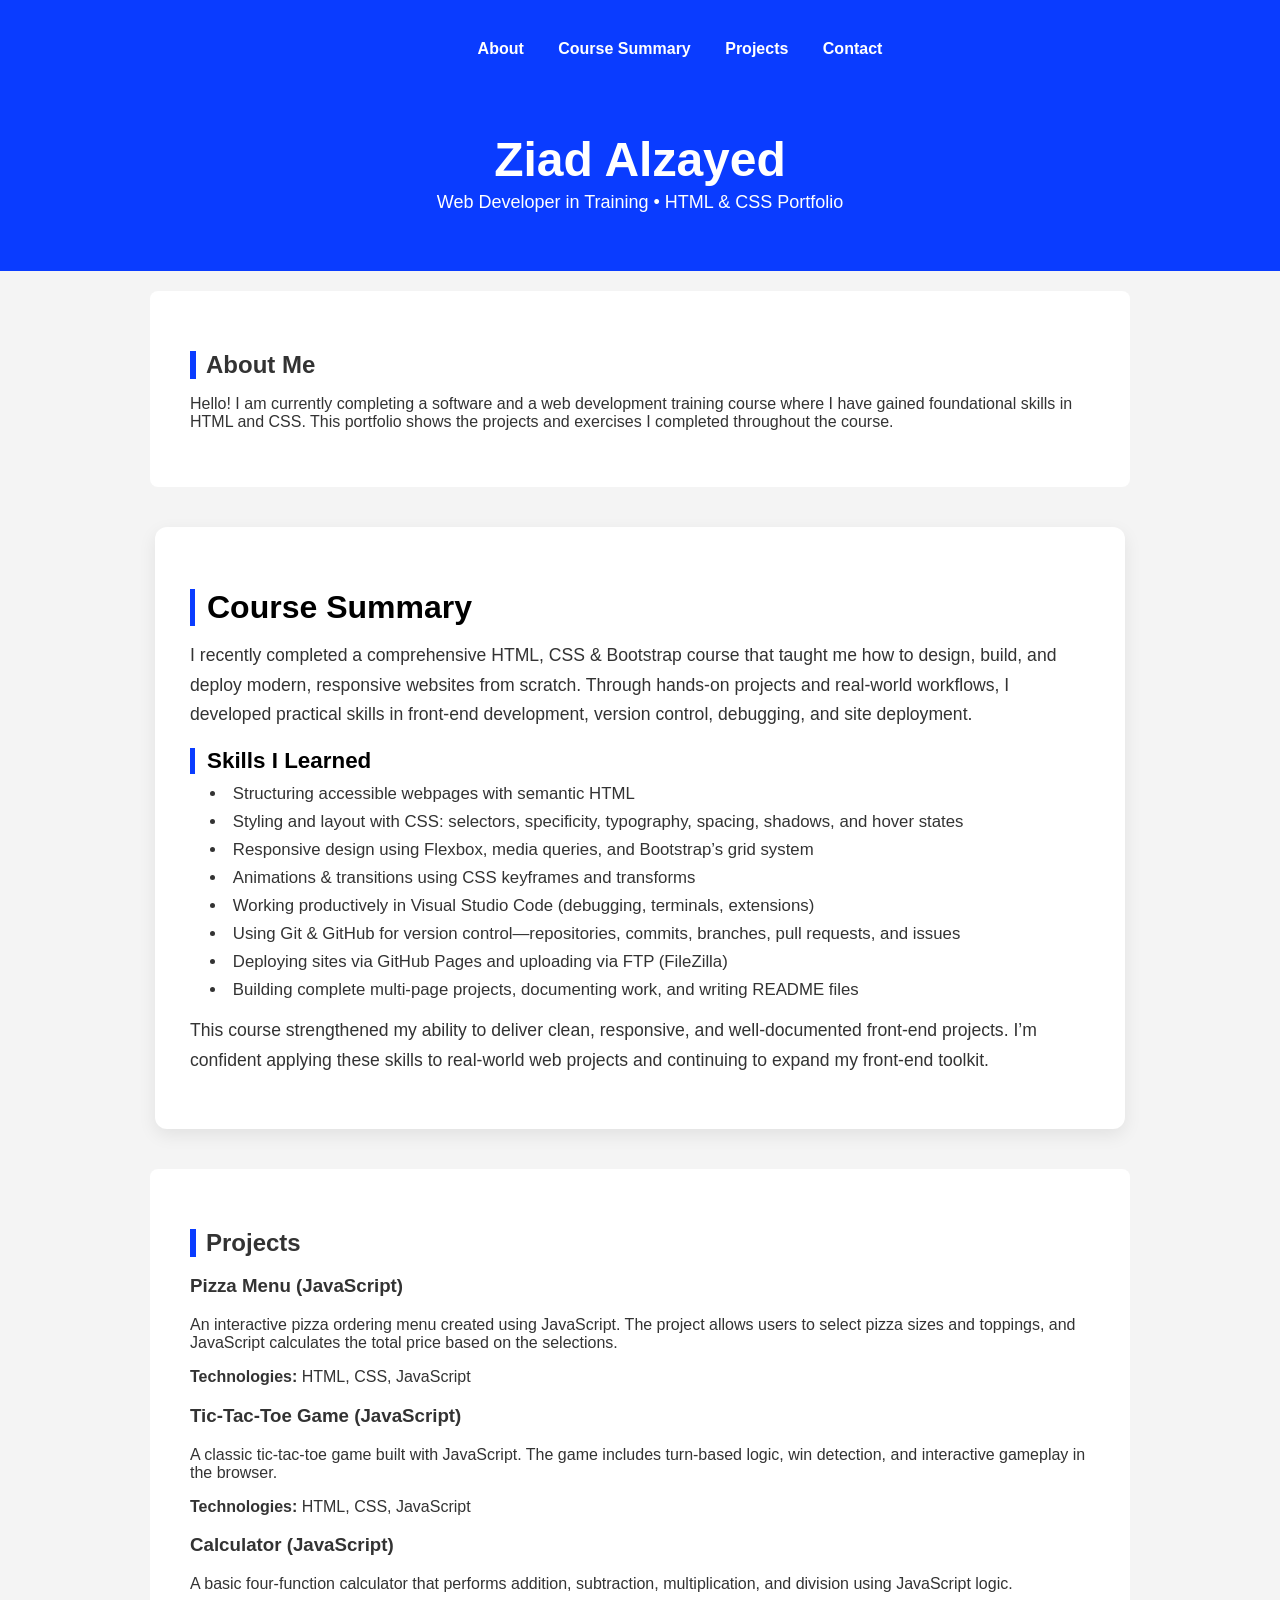
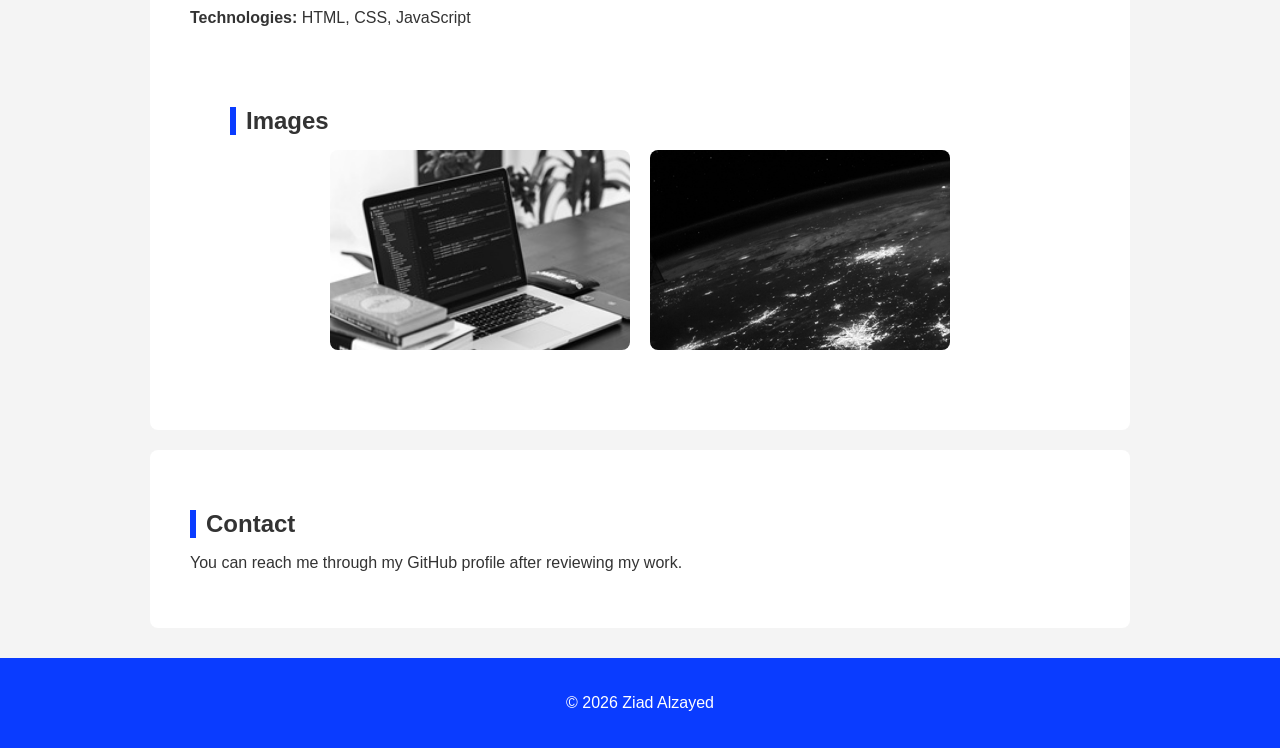
<file: portfolio-main/index.html>
<!DOCTYPE html>
<html lang="en">
<head>
    <meta charset="UTF-8">
    <meta name="viewport" content="width=device-width, initial-scale=1.0">
    <title>Ziad Alzayed – Portfolio</title>
    <link rel="stylesheet" href="style.css">
</head>
<body>
    <nav>
        <a href="#about">About</a>
        <a href="#course-summary">Course Summary</a>
        <a href="#projects">Projects</a>
        <a href="#contact">Contact</a>
    </nav>
    <header>
        <h1>Ziad Alzayed</h1>
        <p class="tagline">Web Developer in Training • HTML & CSS Portfolio</p>
    </header>
</section>


    <section id="about" class="section">
        <h2>About Me</h2>
        <p>Hello! I am currently completing a software and a web development training course where I have gained foundational skills in HTML and CSS. This portfolio shows the projects and exercises I completed throughout the course.</p>
    </section>

<section id="course-summary" class="section" aria-labelledby="course-summary-title">
    <h2 id="course-summary-title">Course Summary</h2>

  <p class="intro" style="margin-top:10px;">
    I recently completed a comprehensive HTML, CSS &amp; Bootstrap course that taught me how to design, build, and deploy modern, responsive websites from scratch. Through hands-on projects and real-world workflows, I developed practical skills in front-end development, version control, debugging, and site deployment.
  </p>

  <h3 style="margin-top:18px;">Skills I Learned</h3>
  <ul class="skills-list" style="margin-top:10px; list-style: disc inside;">
    <li>Structuring accessible webpages with semantic HTML</li>
    <li>Styling and layout with CSS: selectors, specificity, typography, spacing, shadows, and hover states</li>
    <li>Responsive design using Flexbox, media queries, and Bootstrap’s grid system</li>
    <li>Animations &amp; transitions using CSS keyframes and transforms</li>
    <li>Working productively in Visual Studio Code (debugging, terminals, extensions)</li>
    <li>Using Git &amp; GitHub for version control—repositories, commits, branches, pull requests, and issues</li>
    <li>Deploying sites via GitHub Pages and uploading via FTP (FileZilla)</li>
    <li>Building complete multi-page projects, documenting work, and writing README files</li>
  </ul>

  <p class="final" style="margin-top:16px;">
    This course strengthened my ability to deliver clean, responsive, and well-documented front-end projects. I’m confident applying these skills to real-world web projects and continuing to expand my front-end toolkit.
  </p>

</section>
<section id="projects" class="section">
    <h2>Projects</h2>

    <div class="project">
        <h3>Pizza Menu (JavaScript)</h3>
        <p>
            An interactive pizza ordering menu created using JavaScript.
            The project allows users to select pizza sizes and toppings,
            and JavaScript calculates the total price based on the selections.
        </p>
        <p><strong>Technologies:</strong> HTML, CSS, JavaScript</p>
    </div>

    <div class="project">
        <h3>Tic-Tac-Toe Game (JavaScript)</h3>
        <p>
            A classic tic-tac-toe game built with JavaScript.
            The game includes turn-based logic, win detection,
            and interactive gameplay in the browser.
        </p>
        <p><strong>Technologies:</strong> HTML, CSS, JavaScript</p>
    </div>

    <div class="project">
        <h3>Calculator (JavaScript)</h3>
        <p>
            A basic four-function calculator that performs addition,
            subtraction, multiplication, and division using JavaScript logic.
        </p>
        <p><strong>Technologies:</strong> HTML, CSS, JavaScript</p>
            <section id="images" class="section">
    <h2>Images</h2>

    <div class="project-images">
        <img src="img1-small.jpg" alt="Project 1" class="hover-image">
        <img src="img2-large.jpg" alt="Project 2" class="hover-image">
    </div>
    </div>
    
</section>

    <section id="contact" class="section">
        <h2>Contact</h2>
        <p>You can reach me through my GitHub profile after reviewing my work.</p>
    </section>

    <footer>
      <p>© <span id="year"></span> Ziad Alzayed</p>
    </footer>
  <script src="script.js"></script>
</body>
</html>
</file>
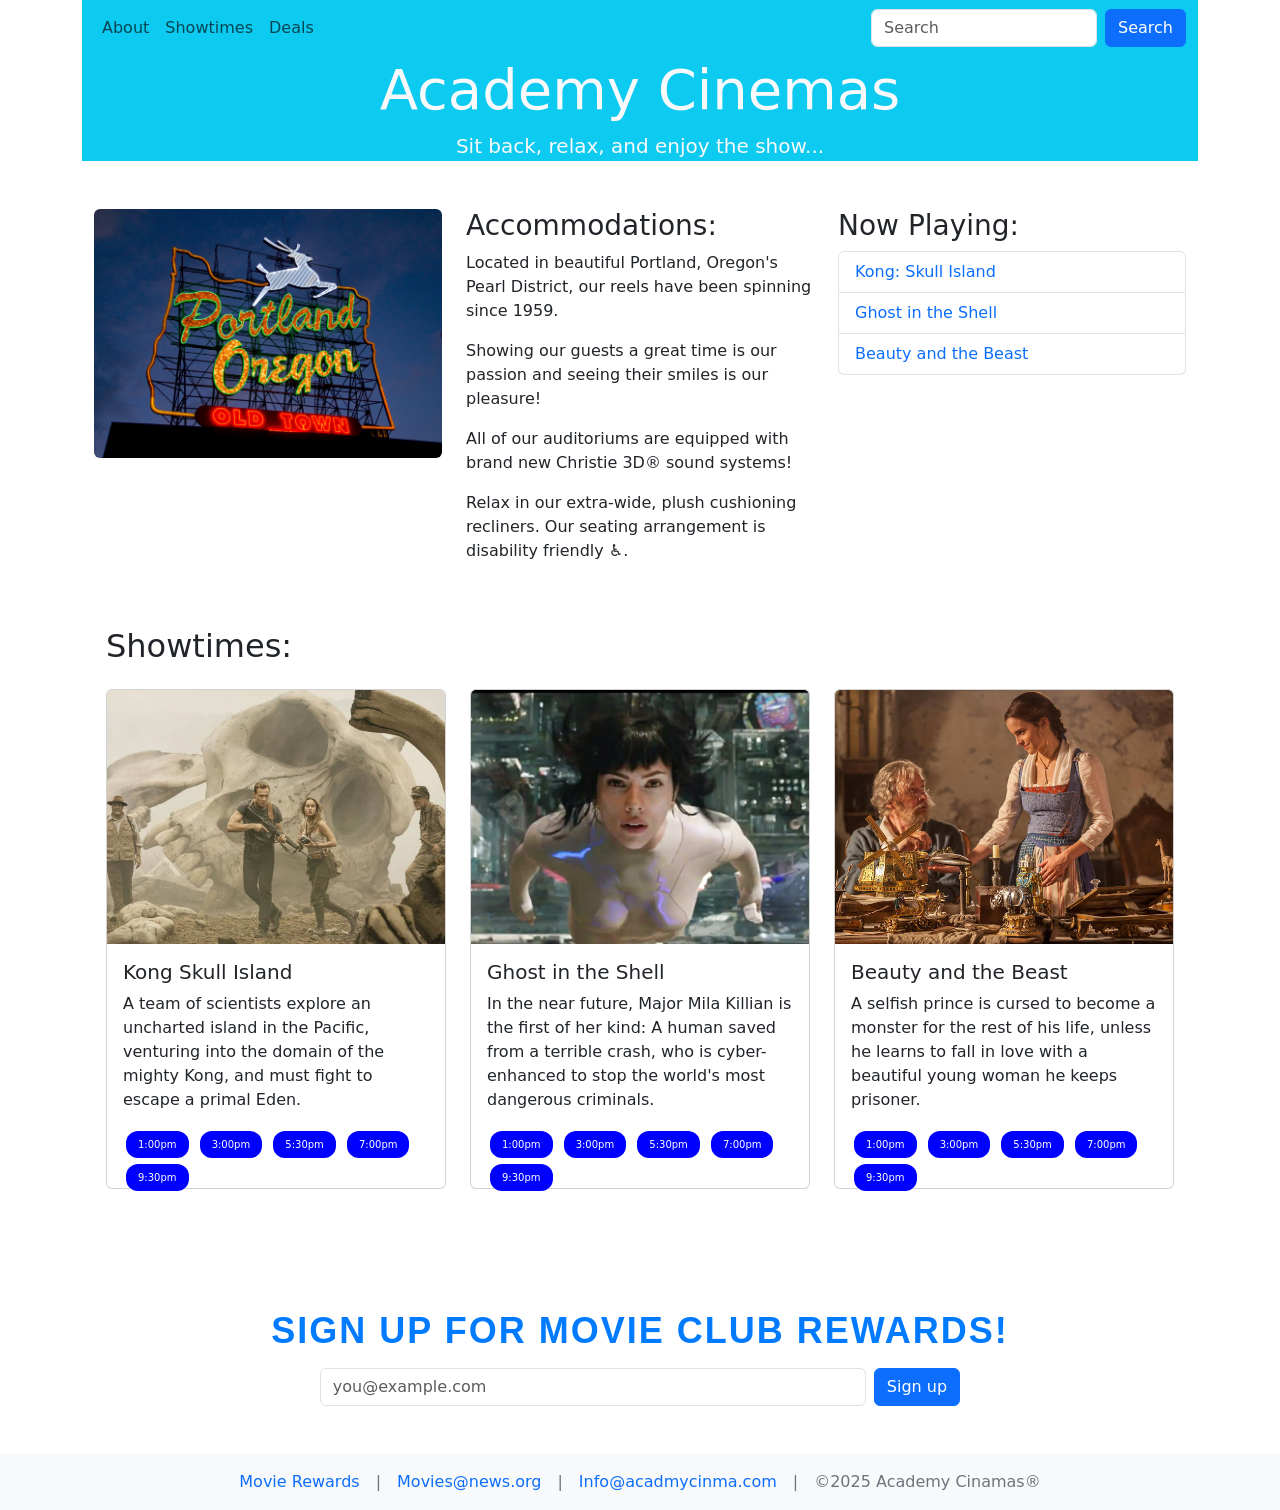
<file: HTML-and-CSS-Projects-main/bootstrap4_project/index.html>
<!DOCTYPE html>
<html lang="en">
<head>
    <meta charset="UTF-8">
    <meta name="viewport" content="width=device-width, initial-scale=1, shrink-to-fit=no">
    <title>Academy Cinemas</title>
    <!-- Bootstrap CSS -->
    <link 
        href="https://cdn.jsdelivr.net/npm/bootstrap@5.3.2/dist/css/bootstrap.min.css" 
        rel="stylesheet">
</head>
<body>
    <div class="container">
        <!-- Navigation Bar -->
        <nav class="navbar navbar-expand-lg navbar-light bg-info">
            <div class="container">

                <button class="navbar-toggler" type="button" data-bs-toggle="collapse" data-bs-target="#navbarNav">
                    <span class="navbar-toggler-icon"></span>
                </button>

                <div class="collapse navbar-collapse justify-content-between" id="navbarNav">
                    <!-- Left links -->
                    <ul class="navbar-nav">
                        <li class="nav-item active"><a class="nav-link" href="#about">About</a></li>
                        <li class="nav-item active"><a class="nav-link" href="#showtimes">Showtimes</a></li>
                        <li class="nav-item active"><a class="nav-link" href="#deals">Deals</a></li>
                    </ul>

                    <!-- Search form -->
                    <form class="d-flex" role="search">
                        <input class="form-control me-2" type="search" placeholder="Search">
                        <button class="btn btn-primary" type="submit">Search</button>
                    </form>
                </div>
            </div>
        </nav>

        <!-- Header Section -->
        <div class="jumbotron jumbotron-fluid bg-info text-center">
            <div class="container">
            <h1 class="display-4 text-light">Academy Cinemas</h1>
            <p class="lead text-light">Sit back, relax, and enjoy the show...</p>
            </div>
        </div>

        <!-- Main Content -->
        <div id="about" class="container my-5">
            <div class="row">
                <!-- Image -->
                <div class="col-md-4 text-center">
                    <img class="img-fluid rounded" src="pdx.jpg" alt="Portland, Oregon sign">
                </div>

                <!-- Accommodations -->
                <div class="col-md-4">
                    <h3>Accommodations:</h3>
                    <p>Located in beautiful Portland, Oregon's Pearl District, our reels have been spinning since 1959.</p>
                    <p>Showing our guests a great time is our passion and seeing their smiles is our pleasure!</p>
                    <p>All of our auditoriums are equipped with brand new Christie 3D&reg; sound systems!</p>
                    <p>Relax in our extra-wide, plush cushioning recliners. Our seating arrangement is disability friendly &#9855;.</p>
                </div>

                <!-- Now Playing -->
                <div class="col-sm">
                    <h3>Now Playing:</h3>
                    <div class="list-group">
                        <a href="#" class="list-group-item list-group-item-action text-primary">Kong: Skull Island</a>
                        <a href="#" class="list-group-item list-group-item-action text-primary">Ghost in the Shell</a>
                        <a href="#" class="list-group-item list-group-item-action text-primary">Beauty and the Beast</a>
                    </div>
                </div>

            </div>
                <!-- Show Times Section -->
                <section id="showtimes" class="container py-5">
                    <h2 class="text-left mb-4">Showtimes:</h2>
                    <div class="row">
                        <!-- Movie 1 -->
                        <div class="col-md-4 mb-4">
                            <div class="card" style="height: 500px; display: flex; flex-direction: column;">
                                <div class="ratio ratio-4x3">
                                    <img src="kongskullisland.jpg" class="card-img-top w-100 h-100" style="object-fit: cover;" alt="Kong Skull Island">
                                </div>
                                <div class="card-body">
                                    <h5 class="card-title">Kong Skull Island</h5>
                                    <p class="card-text">
                                        A team of scientists explore an uncharted island in the Pacific, venturing into the domain of the mighty Kong, and must fight to escape a primal Eden.
                                    </p>
                                    <p></p>
                                    <div>
                                        <span style="background-color: blue; color: white; border-radius: 12px; padding: 6px 12px; margin: 3px; display: inline-block; font-size: 10px;">1:00pm</span>
                                        <span style="background-color: blue; color: white; border-radius: 12px; padding: 6px 12px; margin: 3px; display: inline-block; font-size: 10px;">3:00pm</span>
                                        <span style="background-color: blue; color: white; border-radius: 12px; padding: 6px 12px; margin: 3px; display: inline-block; font-size: 10px;">5:30pm</span>
                                        <span style="background-color: blue; color: white; border-radius: 12px; padding: 6px 12px; margin: 3px; display: inline-block; font-size: 10px;">7:00pm</span>
                                        <span style="background-color: blue; color: white; border-radius: 12px; padding: 6px 12px; margin: 3px; display: inline-block; font-size: 10px;">9:30pm</span>
                                    </div>
                                </div>
                            </div>
                        </div>

                        <!-- Movie 2 -->
                        <div class="col-md-4 mb-4">
                            <div class="card" style="height: 500px; display: flex; flex-direction: column;">
                                <div class="ratio ratio-4x3">
                                    <img src="ghostintheshell.jpg" class="card-img-top w-100 h-100" style="object-fit: cover;" alt="Ghost in the Shell">
                                </div>
                                <div class="card-body">
                                    <h5 class="card-title">Ghost in the Shell</h5>
                                    <p class="card-text">
                                        In the near future, Major Mila Killian is the first of her kind: A human saved from a terrible crash, who is cyber-enhanced to stop the world's most dangerous criminals.
                                    </p>
                                    <div>
                                        <span style="background-color: blue; color: white; border-radius: 12px; padding: 6px 12px; margin: 3px; display: inline-block; font-size: 10px;">1:00pm</span>
                                        <span style="background-color: blue; color: white; border-radius: 12px; padding: 6px 12px; margin: 3px; display: inline-block; font-size: 10px;">3:00pm</span>
                                        <span style="background-color: blue; color: white; border-radius: 12px; padding: 6px 12px; margin: 3px; display: inline-block; font-size: 10px;">5:30pm</span>
                                        <span style="background-color: blue; color: white; border-radius: 12px; padding: 6px 12px; margin: 3px; display: inline-block; font-size: 10px;">7:00pm</span>
                                        <span style="background-color: blue; color: white; border-radius: 12px; padding: 6px 12px; margin: 3px; display: inline-block; font-size: 10px;">9:30pm</span>
                                    </div>
                                </div>
                            </div>
                        </div>

                        <!-- Movie 3 -->
                        <div class="col-md-4 mb-4">
                            <div class="card" style="height: 500px; display: flex; flex-direction: column;">
                                <div class="ratio ratio-4x3">
                                    <img src="beautyandthebeast.jpg" class="card-img-top w-100 h-100" style="object-fit: cover;" alt="Beauty and the Beast">
                                </div>
                                <div class="card-body">
                                    <h5 class="card-title">Beauty and the Beast</h5>
                                    <p class="card-text">
                                        A selfish prince is cursed to become a monster for the rest of his life, unless he learns to fall in love with a beautiful young woman he keeps prisoner.
                                    </p>
                                    <div>
                                        <span style="background-color: blue; color: white; border-radius: 12px; padding: 6px 12px; margin: 3px; display: inline-block; font-size: 10px;">1:00pm</span>
                                        <span style="background-color: blue; color: white; border-radius: 12px; padding: 6px 12px; margin: 3px; display: inline-block; font-size: 10px;">3:00pm</span>
                                        <span style="background-color: blue; color: white; border-radius: 12px; padding: 6px 12px; margin: 3px; display: inline-block; font-size: 10px;">5:30pm</span>
                                        <span style="background-color: blue; color: white; border-radius: 12px; padding: 6px 12px; margin: 3px; display: inline-block; font-size: 10px;">7:00pm</span>
                                        <span style="background-color: blue; color: white; border-radius: 12px; padding: 6px 12px; margin: 3px; display: inline-block; font-size: 10px;">9:30pm</span>
                                    </div>
                                </div>
                            </div>
                        </div>
                    </div>
                </section>



            <!-- Movie Club Signup -->
            <div id="deals" class="text-center mt-5">
            <h3 style="color: #007bff; font-size: 36px; font-weight: bold; letter-spacing: 2px; text-transform: uppercase; font-family: 'Arial Black', Gadget, sans-serif;">
                SIGN UP FOR MOVIE CLUB REWARDS!
            </h3>                
            <form class="d-flex justify-content-center mt-3">
                    <input type="email" class="form-control w-50 me-2" placeholder="you@example.com" required>
                    <button type="submit" class="btn btn-primary">Sign up</button>
                </form>
            </div>
        </div>


        <!-- Bootstrap JS -->
        <script 
            src="https://cdn.jsdelivr.net/npm/bootstrap@5.3.2/dist/js/bootstrap.bundle.min.js">
        </script>
    </div>
</body>
</html>
<!-- Footer -->
<footer class="bg-light text-center py-3 mt-5 d-flex justify-content-center align-items-center flex-wrap">
    <a href="#" class="mx-2 text-decoration-none text-primary">Movie Rewards</a>
    <span class="mx-2 text-secondary">|</span>
    <a href="#" class="mx-2 text-decoration-none text-primary">Movies@news.org</a>
    <span class="mx-2 text-secondary">|</span>
    <a href="#" class="mx-2 text-decoration-none text-primary">Info@acadmycinma.com</a>
    <span class="mx-2 text-secondary">|</span>
    <a class="mx-2 text-decoration-none text-secondary">&copy;2025 Academy Cinamas&reg;</a>
</footer>
</file>
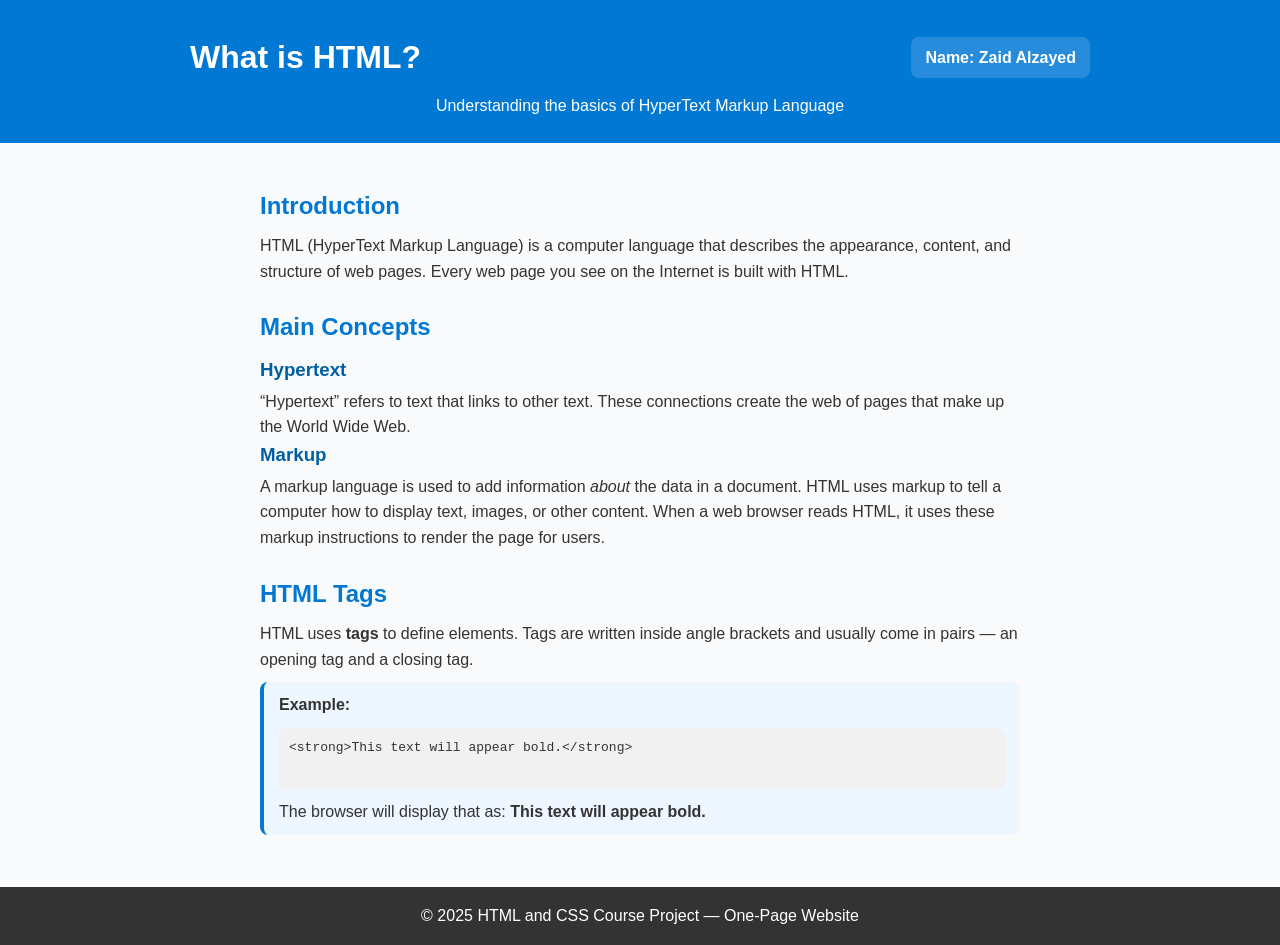
<file: HTML-and-CSS-Projects-main/One-Page-Website/index.html>
<!DOCTYPE html>
<html lang="en">
<head>
  <meta charset="UTF-8" />
  <meta name="viewport" content="width=device-width, initial-scale=1.0" />
  <title>What is HTML?</title>
  <link rel="stylesheet" href="style.css" />
</head>
<body>
  <header>
    <div class="header-container">
      <h1>What is HTML?</h1>
      <span class="student-name">Name: Zaid Alzayed</span>
    </div>
    <p>Understanding the basics of HyperText Markup Language</p>
  </header>

  <main>
    <section id="intro">
      <h2>Introduction</h2>
      <p>
        HTML (HyperText Markup Language) is a computer language that describes
        the appearance, content, and structure of web pages. Every web page you
        see on the Internet is built with HTML.
      </p>
    </section>

    <section id="concepts">
      <h2>Main Concepts</h2>
      <div class="concept">
        <h3>Hypertext</h3>
        <p>
          “Hypertext” refers to text that links to other text. These connections
          create the web of pages that make up the World Wide Web.
        </p>
      </div>

      <div class="concept">
        <h3>Markup</h3>
        <p>
          A markup language is used to add information <em>about</em> the data
          in a document. HTML uses markup to tell a computer how to display text,
          images, or other content. When a web browser reads HTML, it uses these
          markup instructions to render the page for users.
        </p>
      </div>
    </section>

    <section id="tags">
      <h2>HTML Tags</h2>
      <p>
        HTML uses <strong>tags</strong> to define elements. Tags are written
        inside angle brackets and usually come in pairs — an opening tag and a
        closing tag.
      </p>

      <div class="example">
        <p><strong>Example:</strong></p>
        <pre>
&lt;strong&gt;This text will appear bold.&lt;/strong&gt;
        </pre>
        <p>
          The browser will display that as:
          <strong>This text will appear bold.</strong>
        </p>
      </div>
    </section>
  </main>

  <footer>
    <p>© 2025 HTML and CSS Course Project — One-Page Website</p>
  </footer>
</body>
</html>
</file>
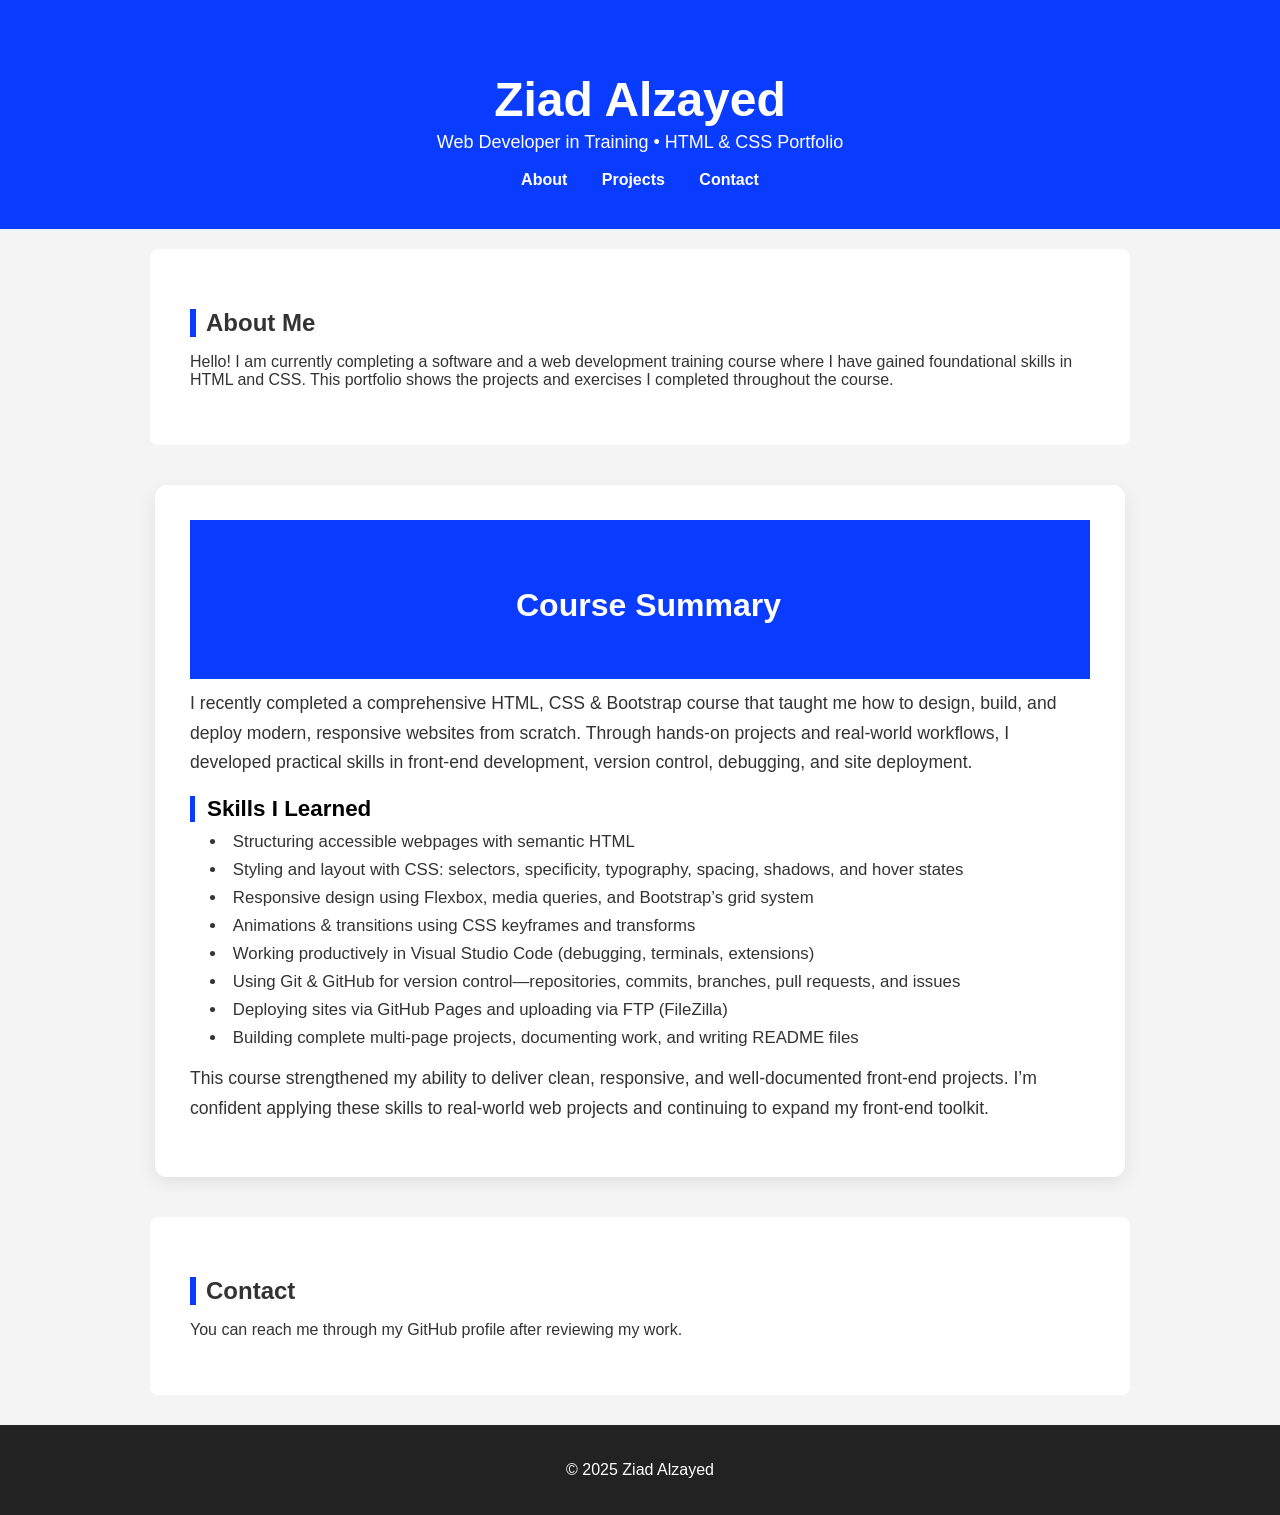
<file: HTML-and-CSS-Projects-main/Portfolio/index.html>
<!DOCTYPE html>
<html lang="en">
<head>
    <meta charset="UTF-8">
    <meta name="viewport" content="width=device-width, initial-scale=1.0">
    <title>Ziad Alzayed – Portfolio</title>
    <link rel="stylesheet" href="style.css">
</head>
<body>

    <header>
        <h1>Ziad Alzayed</h1>
        <p class="tagline">Web Developer in Training • HTML & CSS Portfolio</p>
        <nav>
            <a href="#about">About</a>
            <a href="#course-summary-title">Projects</a>
            <a href="#contact">Contact</a>
        </nav>
    </header>

    <section id="about" class="section">
        <h2>About Me</h2>
        <p>Hello! I am currently completing a software and a web development training course where I have gained foundational skills in HTML and CSS. This portfolio shows the projects and exercises I completed throughout the course.</p>
    </section>

<section id="course-summary" class="section" aria-labelledby="course-summary-title">
  <header>
    <h2 id="course-summary-title">Course Summary</h2>
  </header>

  <p class="intro" style="margin-top:10px;">
    I recently completed a comprehensive HTML, CSS &amp; Bootstrap course that taught me how to design, build, and deploy modern, responsive websites from scratch. Through hands-on projects and real-world workflows, I developed practical skills in front-end development, version control, debugging, and site deployment.
  </p>

  <h3 style="margin-top:18px;">Skills I Learned</h3>
  <ul class="skills-list" style="margin-top:10px; list-style: disc inside;">
    <li>Structuring accessible webpages with semantic HTML</li>
    <li>Styling and layout with CSS: selectors, specificity, typography, spacing, shadows, and hover states</li>
    <li>Responsive design using Flexbox, media queries, and Bootstrap’s grid system</li>
    <li>Animations &amp; transitions using CSS keyframes and transforms</li>
    <li>Working productively in Visual Studio Code (debugging, terminals, extensions)</li>
    <li>Using Git &amp; GitHub for version control—repositories, commits, branches, pull requests, and issues</li>
    <li>Deploying sites via GitHub Pages and uploading via FTP (FileZilla)</li>
    <li>Building complete multi-page projects, documenting work, and writing README files</li>
  </ul>

  <p class="final" style="margin-top:16px;">
    This course strengthened my ability to deliver clean, responsive, and well-documented front-end projects. I’m confident applying these skills to real-world web projects and continuing to expand my front-end toolkit.
  </p>

</section>


    <section id="contact" class="section">
        <h2>Contact</h2>
        <p>You can reach me through my GitHub profile after reviewing my work.</p>
    </section>

    <footer>
        <p>© 2025 Ziad Alzayed</p>
    </footer>

</body>
</html>
</file>
<file: portfolio-main/style.css>
body {
    font-family: Arial, sans-serif;
    margin: 0;
    background: #f4f4f4;
    color: #333;
}
nav {
    text-align: center;
    padding: 40px;
    background: #0a3cff;
    color: white;
    overflow: hidden; /* This ensures that any content that overflows beyond the boundary of our nav bar is not displayed */
    position: fixed; /* This keeps the navbar at the top of the screen as we scroll */
    top: 0; /* This ensures no space is displayed above the navbar */
    width: 100%; /* This makes the navbar span the entire width of the page */
    z-index: 1; /* This ensures other elements don't display over the navbar */
    -webkit-animation: moveNav 5s; /* Safari 4.0 - 8.0 */
    animation: moveNav 5s; /* This makes the moveNav animation last 5 seconds */
}
.project-images {
    display: flex;
    gap: 20px; /* space between images */
    justify-content: center;
    flex-wrap: wrap;
}

.hover-image {
    width: 300px; /* adjust size */
    height: 200px; /* adjust size */
    object-fit: cover; /* crops image nicely */
    transition: transform 0.3s ease, filter 0.3s ease; /* smooth transition */
    filter: grayscale(100%); /* initially grayscale */
    cursor: pointer;
    border-radius: 8px; /* optional: rounded corners */
}

.hover-image:hover {
    transform: scale(1.1); /* pop effect */
    filter: grayscale(0%); /* color restored */
}

header {
    text-align: center;
    padding: 40px;
    background: #0a3cff;
    color: white;
    margin-top: 60px; /* adjust the value as needed */

}

header h1 {
    margin-bottom: 5px;
    font-size: 48px;
}

.tagline {
    margin-top: 0;
    font-size: 18px;
}

nav a {
    color: white;
    margin: 0 15px;
    text-decoration: none;
    font-weight: bold;
}

.section {
    padding: 40px;
    max-width: 900px;
    margin: auto;
    background: white;
    margin-top: 20px;
    border-radius: 8px;
}

h2 {
    margin-bottom: 15px;
    border-left: 6px solid #0a3cff;
    padding-left: 10px;
}

footer {
    text-align: center;
    padding: 20px;
    background: #0a3cff;
    color: white;
    margin-top: 30px;
}
/* ----------------------------
   COURSE SUMMARY SECTION
----------------------------- */
#course-summary {
    width: 90%;
    max-width: 900px;
    margin: 40px auto;
    padding: 35px;
    background: #ffffff;
    border-radius: 12px;
    box-shadow: 0 6px 18px rgba(0, 0, 0, 0.08);
    animation: fadeIn 0.7s ease;
}

#course-summary h2 {
    font-size: 2rem;
    color: #000000;
    border-left: 5px solid #0a3cff;
    padding-left: 12px;
    margin-bottom: 15px;
}

#course-summary h3 {
    font-size: 1.4rem;
    color: #000000;
    border-left: 5px solid #0a3cff; /* Blue bar */
    padding-left: 12px;
    margin-top: 20px;
    margin-bottom: 10px;
}

#course-summary p {
    font-size: 1.1rem;
    line-height: 1.7;
    margin-top: 12px;
    color: #333;
}

#course-summary ul {
    list-style-type: disc;
    padding-left: 20px;
    margin-top: 10px;
}

#course-summary ul li {
    margin-bottom: 8px;
    font-size: 1.05rem;
}


/* Reuse fadeIn animation if not already included */
@keyframes fadeIn {
    from { opacity: 0; transform: translateY(15px); }
    to   { opacity: 1; transform: translateY(0); }
}
</file>
<file: HTML-and-CSS-Projects-main/One-Page-Website/style.css>
/* Basic reset */
* {
  margin: 0;
  padding: 0;
  box-sizing: border-box;
}

/* Global styles */
body {
  font-family: Arial, sans-serif;
  line-height: 1.6;
  background-color: #f9fafb;
  color: #333;
}

/* Header */
header {
  background-color: #0078d4;
  color: white;
  text-align: center;
  padding: 2rem 1rem 1.5rem;
  position: relative;
}

/* Flexbox layout for title and name */
.header-container {
  display: flex;
  justify-content: space-between;
  align-items: center;
  max-width: 900px;
  margin: 0 auto;
}

/* Name placement (top right) */
.student-name {
  font-size: 1rem;
  background-color: rgba(255, 255, 255, 0.15);
  padding: 8px 14px;
  border-radius: 8px;
  font-weight: bold;
}

/* Subtitle under header */
header p {
  margin-top: 10px;
}

/* Main content */
main {
  padding: 20px;
  max-width: 800px;
  margin: 0 auto;
}

h2 {
  color: #0078d4;
  margin-top: 1.5rem;
  margin-bottom: 0.5rem;
}

h3 {
  color: #005fa3;
  margin-bottom: 0.25rem;
}

/* Example box */
.example {
  background-color: #eef6ff;
  border-left: 4px solid #0078d4;
  padding: 10px 15px;
  margin-top: 10px;
  border-radius: 8px;
}

pre {
  background-color: #f1f1f1;
  padding: 10px;
  border-radius: 8px;
  overflow-x: auto;
  margin: 10px 0;
}

/* Footer */
footer {
  background-color: #333;
  color: white;
  text-align: center;
  padding: 1rem;
  margin-top: 2rem;
}
</file>
<file: HTML-and-CSS-Projects-main/Portfolio/style.css>
body {
    font-family: Arial, sans-serif;
    margin: 0;
    background: #f4f4f4;
    color: #333;
}

header {
    text-align: center;
    padding: 40px;
    background: #0a3cff;
    color: white;
}

header h1 {
    margin-bottom: 5px;
    font-size: 48px;
}

.tagline {
    margin-top: 0;
    font-size: 18px;
}

nav a {
    color: white;
    margin: 0 15px;
    text-decoration: none;
    font-weight: bold;
}

.section {
    padding: 40px;
    max-width: 900px;
    margin: auto;
    background: white;
    margin-top: 20px;
    border-radius: 8px;
}

h2 {
    margin-bottom: 15px;
    border-left: 6px solid #0a3cff;
    padding-left: 10px;
}

footer {
    text-align: center;
    padding: 20px;
    background: #222;
    color: white;
    margin-top: 30px;
}
/* ----------------------------
   COURSE SUMMARY SECTION
----------------------------- */
#course-summary {
    width: 90%;
    max-width: 900px;
    margin: 40px auto;
    padding: 35px;
    background: #ffffff;
    border-radius: 12px;
    box-shadow: 0 6px 18px rgba(0, 0, 0, 0.08);
    animation: fadeIn 0.7s ease;
}

#course-summary h2 {
    font-size: 2rem;
    color: #ffffff;
    border-left: 5px solid #0a3cff;
    padding-left: 12px;
    margin-bottom: 15px;
}

#course-summary h3 {
    font-size: 1.4rem;
    color: #000000;
    border-left: 5px solid #0a3cff; /* Blue bar */
    padding-left: 12px;
    margin-top: 20px;
    margin-bottom: 10px;
}

#course-summary p {
    font-size: 1.1rem;
    line-height: 1.7;
    margin-top: 12px;
    color: #333;
}

#course-summary ul {
    list-style-type: disc;
    padding-left: 20px;
    margin-top: 10px;
}

#course-summary ul li {
    margin-bottom: 8px;
    font-size: 1.05rem;
}


/* Reuse fadeIn animation if not already included */
@keyframes fadeIn {
    from { opacity: 0; transform: translateY(15px); }
    to   { opacity: 1; transform: translateY(0); }
}
</file>
